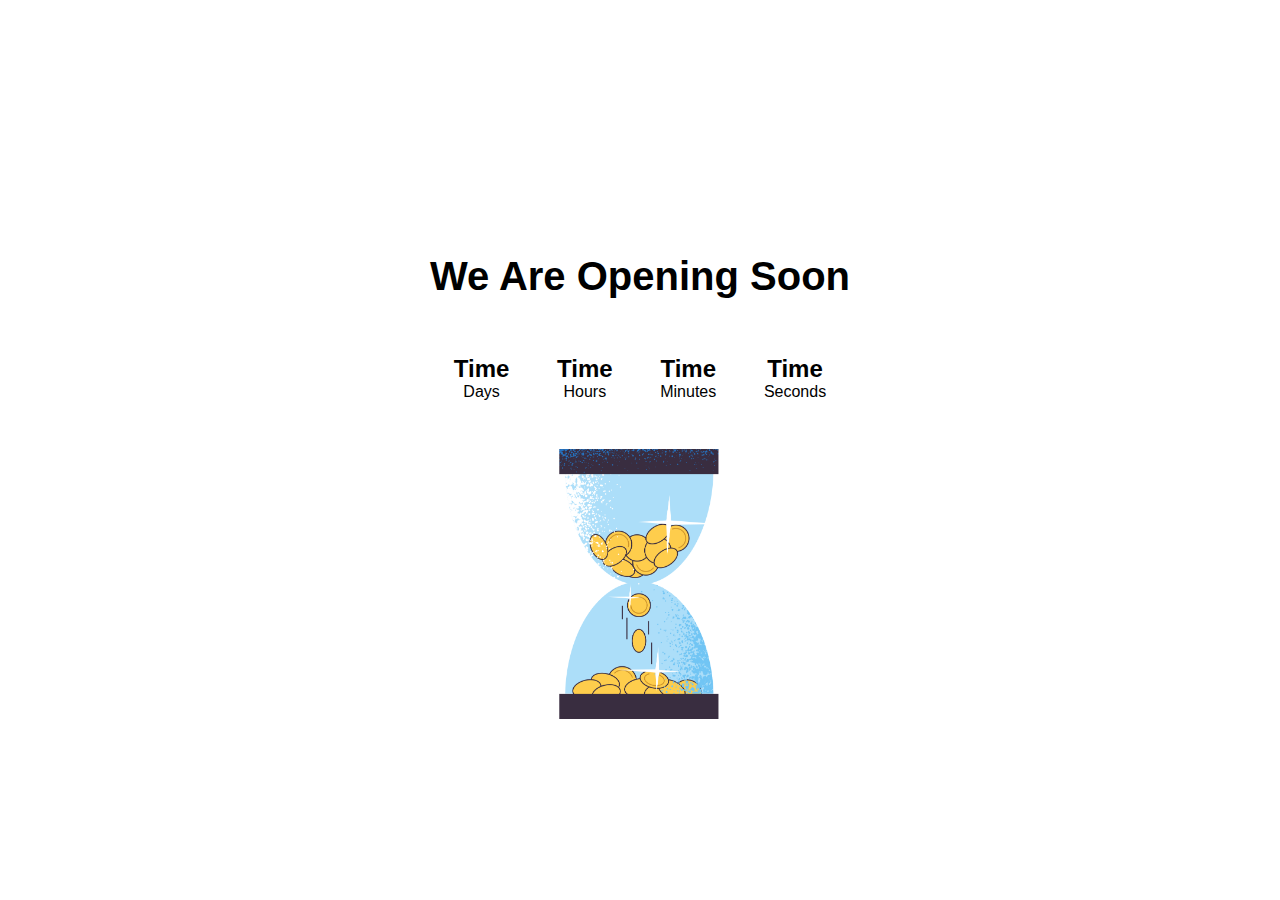
<file: index.html>
<!DOCTYPE html>
<html lang="en">
<head>
    <meta charset="UTF-8">
    <meta http-equiv="X-UA-Compatible" content="IE=edge">
    <meta name="viewport" content="width=device-width, initial-scale=1.0">
    <title>countdown</title>
    <link rel="stylesheet" href="css/main.css">
</head>
<body>
    <section>
        <div class="count-container">
            <div class="count-header">
                <h2>we are opening soon</h2>
            </div>
            <div class="count-items">
                <div class="count-days">
                    <h3 class="days">Time</h3>
                    <p class="day-text">Days</p>
                </div>
                <div class="count-hours">
                    <h3 class="hours">Time</h3>
                    <p class="hour-text">Hours</p>
                </div>
                <div class="count-minutes">
                    <h3 class="minutes">Time</h3>
                    <p class="minutes-text">Minutes</p>
                </div>
                <div class="count-second">
                    <h3 class="seconds">Time</h3>
                    <p class="seconds-text">Seconds</p>
                </div>
            </div>
        </div>
        <img src="img/pale-456.png" alt="" class="photo">
    </section>

    <script src="javascript/index.js"></script>
</body>
</html>
</file>
<file: css/main.css>
*{
    margin: 0;
    padding: 0;
    box-sizing: border-box;
}

body{
    font-size: 1rem;
    font-family: sans-serif;
    height: 100vh;
}

section{
    height: 100vh;
    display: flex;
    justify-content: center;
    align-items: center;
    flex-direction: column;
}

h2{
    font-size: 2.5rem;
    text-transform: capitalize;
    padding-block: 1em;
}

h3{
    font-size: 1.5em;
}

/* p{
    text-align: center;
} */

img{
    height: 30vh;
    animation-name: myanimation;
    animation-duration: 4s;
    animation-iteration-count: infinite;
    /* animation-direction: alternate; */
    
}

@keyframes myanimation{
    0%{
        transform: rotateZ(45deg);
    }

    25%{
        transform: rotateZ(135deg);
    }
    
    50%{
        transform: rotateZ(225deg);
    }

    75%{
        transform: rotateZ(315deg);
    }

    100%{
        transform: rotateZ(405deg);
    }
}

.count-items > div {
    text-align: center;
}

.count-container{
    padding-block: 2em;
}

.count-items{
    padding-block: 1em;
    display: flex;
    justify-content: space-around;
    align-items: center;
}
</file>
